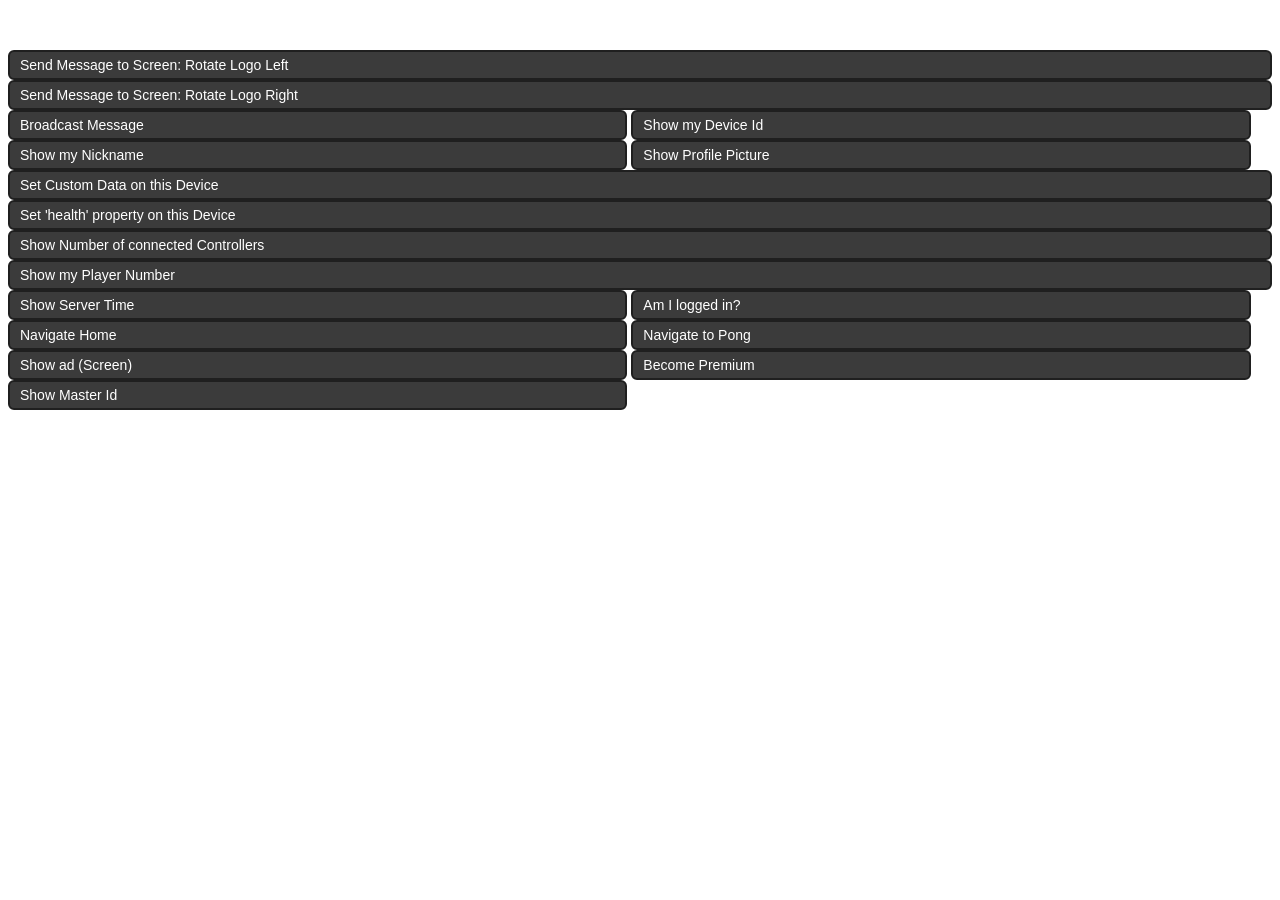
<file: DownToClown/Assets/AirConsole/examples/basic/controller.html>
<html>
<head>
  <meta name="viewport" content="user-scalable=no, width=device-width, initial-scale=1.0, maximum-scale=1.0"/>
  <script type="text/javascript" src="https://www.airconsole.com/api/airconsole-1.8.0.js"></script>

  <style type=text/css>

  .button{
   background: #3B3B3B;
   color: white;
   font-family: Arial;
   font-size: 14px;
   padding: 5px 10px 5px 10px;
   border: solid #1f1f1f 2px;
   -webkit-border-radius: 11;
   -moz-border-radius: 11;
   border-radius: 6px;
   width: 100%;
   text-align: left;
   box-sizing: border-box;
  }

  .button-half{
   width: 49%;
   display: inline-block;
  }

  #content{
   position:absolute;
   font-family: Arial;
   color: white;
   bottom: 5%;
  }

  #profile-pic{
   position:absolute;
   background-size: cover;
   width: 50px;
   height: 50px;
   right: 5%;
   bottom: 5%;
  }

  </style>

  <script type="text/javascript">

    var airconsole;
    /**
     * Sets up the communication to the screen.
     */
    function App() {
      var me = this;
      me.airconsole = new AirConsole({"orientation": "portrait", "synchronize_time" : "true"});
      me.airconsole.onMessage = function(from, data) {
        console.log("onMessage", from, data);
        document.getElementById("content").innerHTML = "device " + from + " says: " + data;
      };

      me.airconsole.onReady = function(code) {
        console.log("onReady", code);
      };

      me.airconsole.onDeviceStateChange = function(device_id, device_data) {
        console.log("onDeviceStateChange", device_id, device_data);
      };

      /**
       * Here we are adding support for mouse events manually.
       * WE STRONGLY ENCOURAGE YOU TO USE THE AIRCONSOLE CONTROLS LIBRARY
       * WHICH IS EVEN BETTER (BUT WE DONT WANT TO BLOAT THE CODE HERE).
       * https://github.com/AirConsole/airconsole-controls/
       *
       * NO MATTER WHAT YOU DECIDE, DO NOT USE ONCLICK HANDLERS.
       * THEY HAVE A 200MS DELAY!
       */
      if (!("ontouchstart" in document.createElement("div"))) {
        var elements = document.getElementsByTagName("*");
        for (var i = 0; i < elements.length; ++i) {
          var element = elements[i];
          var ontouchstart = element.getAttribute("ontouchstart");
          if (ontouchstart) {
            element.setAttribute("onmousedown", ontouchstart);
          }
          var ontouchend = element.getAttribute("ontouchend");
          if (ontouchend) {
            element.setAttribute("onmouseup", ontouchend);
          }
        }
      }
    }

    App.prototype.sendMessageToScreen = function(msg) {
       this.airconsole.message(AirConsole.SCREEN, msg);
    };

    App.prototype.broadcastMessage = function(msg) {
       this.airconsole.broadcast(msg);
    };

    App.prototype.setSomeCustomData = function() {
  	  var custom_data = {
 	    'style': 'green',
		'health': 98
  	  };
       this.airconsole.setCustomDeviceState(custom_data);
    };

    App.prototype.setCustomDeviceStateProperty = function(key, value) {
       this.airconsole.setCustomDeviceStateProperty(key, value);
    };

    App.prototype.displayDeviceId = function() {
       var id = this.airconsole.getDeviceId();
       document.getElementById("content").innerHTML = "My ID is: " + id;
    };

    App.prototype.displayNickname = function() {
       var name = this.airconsole.getNickname();
       document.getElementById("content").innerHTML = "My name is: " + name;
    };

    App.prototype.displayProfilePicture = function() {
       var picUrl = this.airconsole.getProfilePicture();
       console.log(picUrl);
       document.getElementById("profile-pic").style.backgroundImage = "url(" + picUrl + ")";
    };

    App.prototype.displayNumberOfControllers = function() {
       var number = this.airconsole.getControllerDeviceIds().length;
       document.getElementById("content").innerHTML = "Number of connected Controllers: " + number;
    };

    App.prototype.showPlayerNumber = function() {
       var my_player_number = this.airconsole.convertDeviceIdToPlayerNumber(this.airconsole.getDeviceId());
       document.getElementById("content").innerHTML = "I am Player # " + my_player_number;
    };

    App.prototype.showLoginStatus = function() {
       var my_login_status = this.airconsole.isUserLoggedIn();
       document.getElementById("content").innerHTML = "I am logged in: " + my_login_status;
    };

    App.prototype.showServerTime = function() {
    	var time = this.airconsole.getServerTime();
        document.getElementById("content").innerHTML = "Server time: " +time;
    };

    App.prototype.navigateHome = function() {
       this.airconsole.navigateHome();
    };

    App.prototype.navigateToPong = function() {
       this.airconsole.navigateTo("http://games.airconsole.com/pong/");
    };

    App.prototype.tellScreenToShowAd = function() {
       this.airconsole.message(AirConsole.SCREEN, "show_ad");
    };

     App.prototype.becomePremium = function() {
       this.airconsole.getPremium();
    };

     App.prototype.showMaster = function() {
       var master_id = this.airconsole.getMasterControllerDeviceId();
       document.getElementById("content").innerHTML = "Master is: " + master_id;
    };

  </script>

</head>
<body onload="window.app = new App()">
    <div style="margin-top:50px">
         <div class="button" ontouchstart="window.app.sendMessageToScreen('left')" ontouchend="window.app.sendMessageToScreen('stop')">Send Message to Screen: Rotate Logo Left</div>
         <div class="button" ontouchstart="window.app.sendMessageToScreen('right')" ontouchend="window.app.sendMessageToScreen('stop')">Send Message to Screen: Rotate Logo Right</div>
         <div class="button button-half" ontouchstart="window.app.broadcastMessage('Hey everyone!')">Broadcast Message</div>
         <div class="button button-half" ontouchstart="window.app.displayDeviceId()">Show my Device Id</div>
         <div class="button button-half" ontouchstart="window.app.displayNickname()">Show my Nickname</div>
         <div class="button button-half" ontouchstart="window.app.displayProfilePicture()">Show Profile Picture</div>
         <div class="button" ontouchstart="window.app.setSomeCustomData()">Set Custom Data on this Device</div>
         <div class="button" ontouchstart="window.app.setCustomDeviceStateProperty('health', 50)">Set 'health' property on this Device</div>
         <div class="button" ontouchstart="window.app.displayNumberOfControllers()">Show Number of connected Controllers</div>
         <div class="button" ontouchstart="window.app.showPlayerNumber()">Show my Player Number</div>
         <div class="button button-half" ontouchstart="window.app.showServerTime()">Show Server Time</div>
         <div class="button button-half" ontouchstart="window.app.showLoginStatus()">Am I logged in?</div>
         <div class="button button-half" ontouchstart="window.app.navigateHome()">Navigate Home </div>
         <div class="button button-half" ontouchstart="window.app.navigateToPong()">Navigate to Pong</div>
         <div class="button button-half" ontouchstart="window.app.tellScreenToShowAd()">Show ad (Screen)</div>
         <div class="button button-half" ontouchstart="window.app.becomePremium()">Become Premium</div>
         <div class="button button-half" ontouchstart="window.app.showMaster()">Show Master Id</div>
    </div>
    <div id ="profile-pic"></div>
    <div id="content"><!--Incoming messages get displayed in this container--></div>
</body>
</html>
</file>
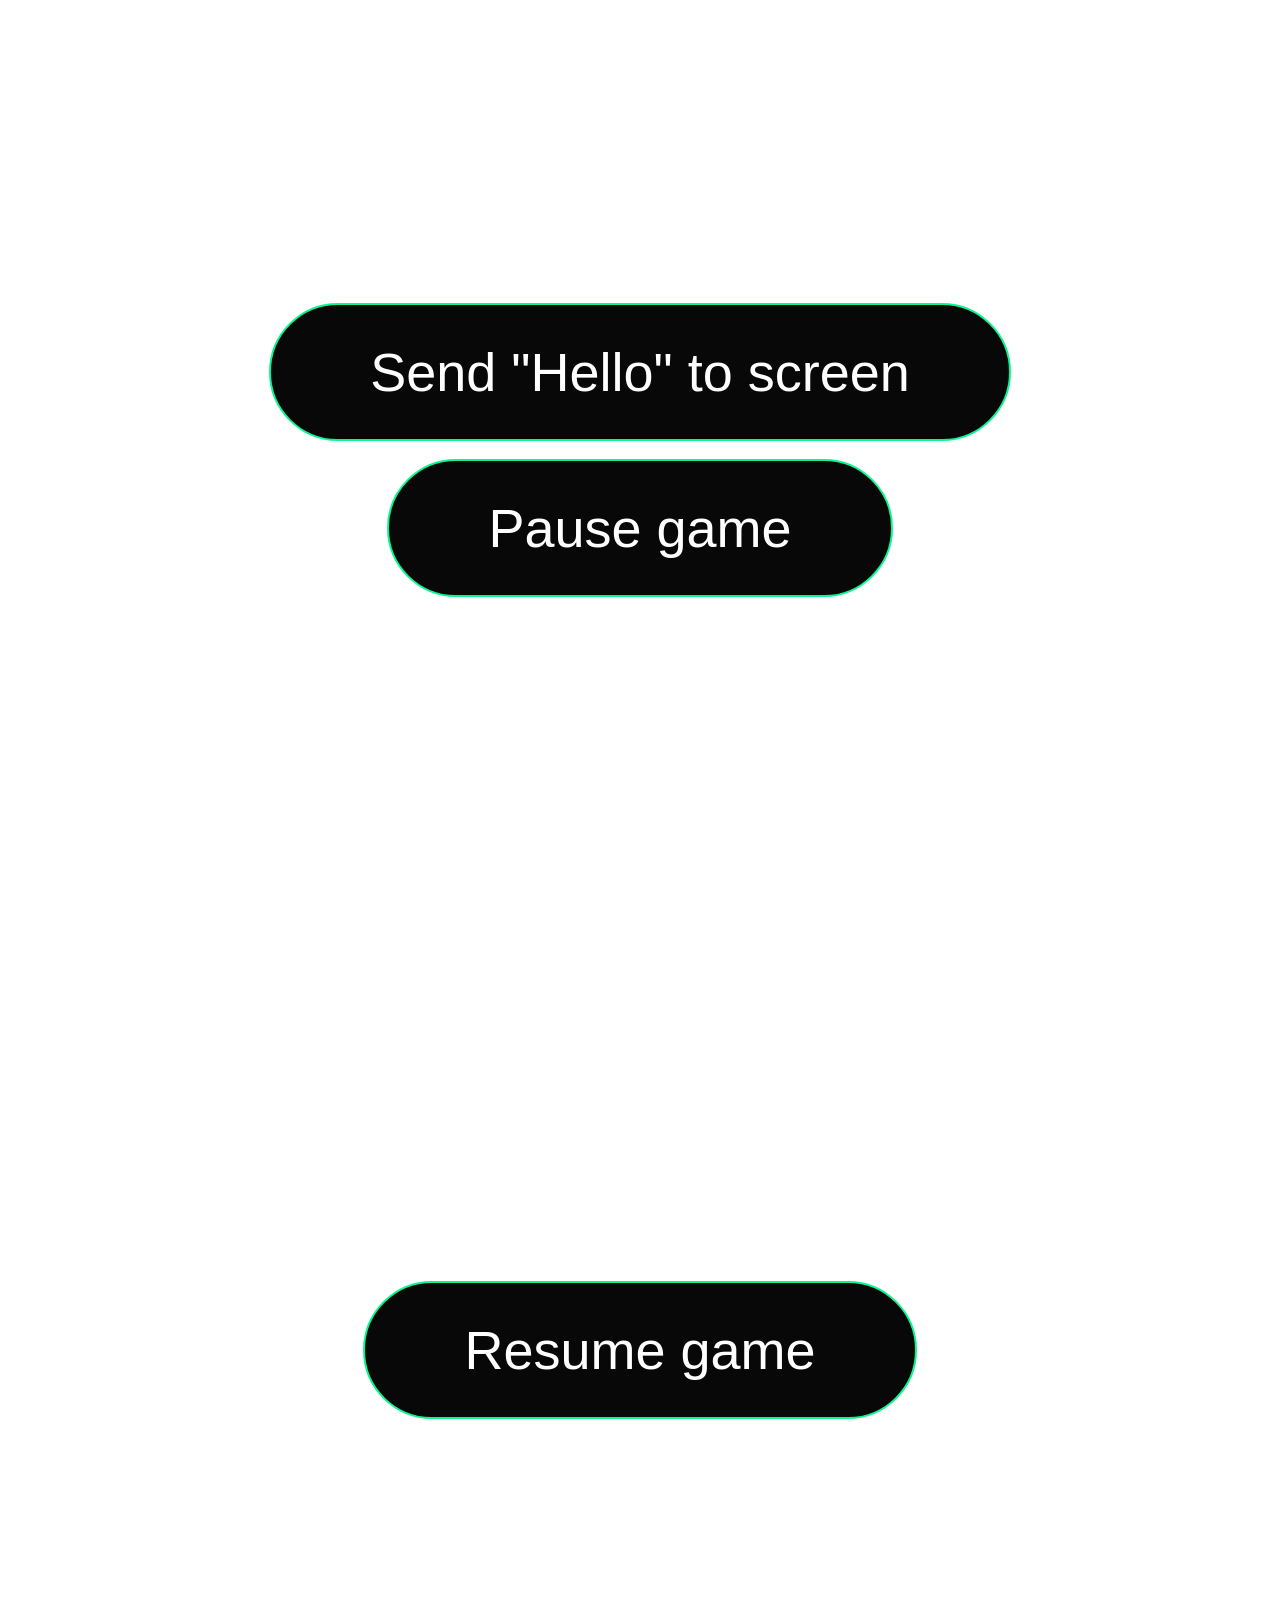
<file: DownToClown/Assets/AirConsole/examples/game-states/controller-game-states.html>
<html lang="en">
  <head>
    <title>Controller - Game states</title>
    <meta name="viewport" content="user-scalable=no, width=device-width, initial-scale=1.0, maximum-scale=1.0" />
    <script src="https://www.airconsole.com/api/airconsole-1.8.0.js"></script>
    <script>
      // The view manager finds all div containers with the "view" class and lets me show one view
      // while hiding all others.
      // See also: https://github.com/AirConsole/airconsole-view-manager
      var ViewManager = {
        views: {},
        current_view_id: null,

        init: function() {
          var views = document.querySelectorAll('.view');
          for (var i = 0; i < views.length; i++) {
            this.views[views[i].id] = views[i];
          }
          return this;
        },

        show: function(id) {
          var view = this.views[id];
          if (view) {
            this.current_view_id = id;
            this.hideAll();
            view.style.display = "block";
          } else {
            console.warn("Could not find view with ID:", id);
          }
          return this;
        },

        hideAll: function() {
          for (var key in this.views) {
            this.views[key].style.display = "none";
          }
        }
      };
    </script>
    <style>
      /* The style sheet dictates what our elements (buttons, backgrounds etc.) will look like. */
      body {
        margin: 0;
      }

      #background {
        width: 100%;
        height: 100%;
        position: absolute;
        z-index: -1;
      }

      .button-container {
        display: flex;
        flex-direction: column;
        align-items: center;
        justify-content: center;
        height: 100%;
      }

      .button-container>:not([hidden])~:not([hidden]) {
        margin-top: 2vmin;
      }

      .button {
        background-color: #080808;
        border: solid #08F78F 2px;
        color: #FFF;
        display: flex;
        align-items: center;
        justify-content: center;
        font-size: 6vmin;
        font-family: sans-serif;
        border-radius: 10vmin;
        padding: 4vmin 11vmin;
        min-height: 40px;
      }
    </style>

    <script>
      var airconsole;

      function App() {
        var me = this;

        me.airconsole = new AirConsole({
          orientation: "landscape",
          synchronize_time : "true"
        });

        // Initialize the view manager
        ViewManager.init();

        me.airconsole.onMessage = function(from, data) {
          console.log("onMessage", from, data);
        };

        me.airconsole.onReady = function(code) {
          console.log("onReady", code);
        };

        me.airconsole.onCustomDeviceStateChange = function(device_id, device_data) {
          // To see logs from the controller, start your game in the "virtual controllers" browser
          // start mode from Unity and open your browser's developer console.
          console.log("onCustomDeviceStateChange", device_id, device_data);

          // Check if the device that sent the custom device state change is the Screen (i.e. the Unity Game, in this case), and not one of the other controllers
          if (device_id === AirConsole.SCREEN) {
            // Check if the CustomDeviceStateChange data contains any state data
            if (device_data["state"] != null && device_data["state"] !== "") {
              // Set a new view according to the screen's state
              ViewManager.show(device_data["state"]);
            }

            // Check if there's any player color data
            if (device_data["playerColors"] != null) {
              // Check the CustomDeviceStateChange data contains any playerColorData for this
              // particular device
              if (device_data["playerColors"][me.airconsole.getDeviceId()]) {
                // This works for named colors. If you want to use colors that don't have a name,
                // you could pass a hex code instead of a string/name
                document.getElementById("background").style.backgroundColor = device_data["playerColors"][me.airconsole.getDeviceId()];
              }
            }
          }
        };

        /*
         * Here we are adding support for mouse events manually.
         * --> WE STRONGLY ENCOURAGE YOU TO USE THE AIRCONSOLE CONTROLS LIBRARY
         * WHICH IS EVEN BETTER (BUT WE DONT WANT TO BLOAT THE CODE HERE).
         * https://github.com/AirConsole/airconsole-controls/
         *
         * DO NOT USE ONCLICK HANDLERS.
         */
        if (!("ontouchstart" in document.createElement("div"))) {
          var elements = document.getElementsByTagName("*");

          for (var i = 0; i < elements.length; ++i) {
            var element = elements[i];
            var ontouchstart = element.getAttribute("ontouchstart");

            if (ontouchstart) {
              element.setAttribute("onmousedown", ontouchstart);
            }
            var ontouchend = element.getAttribute("ontouchend");
            if (ontouchend) {
              element.setAttribute("onmouseup", ontouchend);
            }
          }
        }
      }

      var CONTROLLER_EVENTS = {
        hello: 'hello',
        pauseGame: 'pause-game',
        resumeGame: 'resume-game'
      };

      App.prototype.sendHelloMessage = function() {
        this.airconsole.message(window.AirConsole.SCREEN, { action: CONTROLLER_EVENTS.hello });
      };

      App.prototype.sendPauseGameMessage = function() {
        this.airconsole.message(window.AirConsole.SCREEN, { action: CONTROLLER_EVENTS.pauseGame });
      };

      App.prototype.sendResumeGameMessage = function() {
        this.airconsole.message(window.AirConsole.SCREEN, { action: CONTROLLER_EVENTS.resumeGame });
      };
    </script>
  </head>
  <body onload="window.app = new App()">
    <div id="background"></div>

    <div id="Playing" class="view">
      <div class="button-container">
        <div class="button" ontouchstart="window.app.sendHelloMessage()">
          Send "Hello" to screen
        </div>
        <div class="button" ontouchstart="window.app.sendPauseGameMessage()">
          Pause game
        </div>
      </div>
    </div>

    <div id="Paused" class="view">
      <div class="button-container">
        <div class="button" ontouchstart="window.app.sendResumeGameMessage()">
          Resume game
        </div>
      </div>
    </div>

  </body>
</html>
</file>
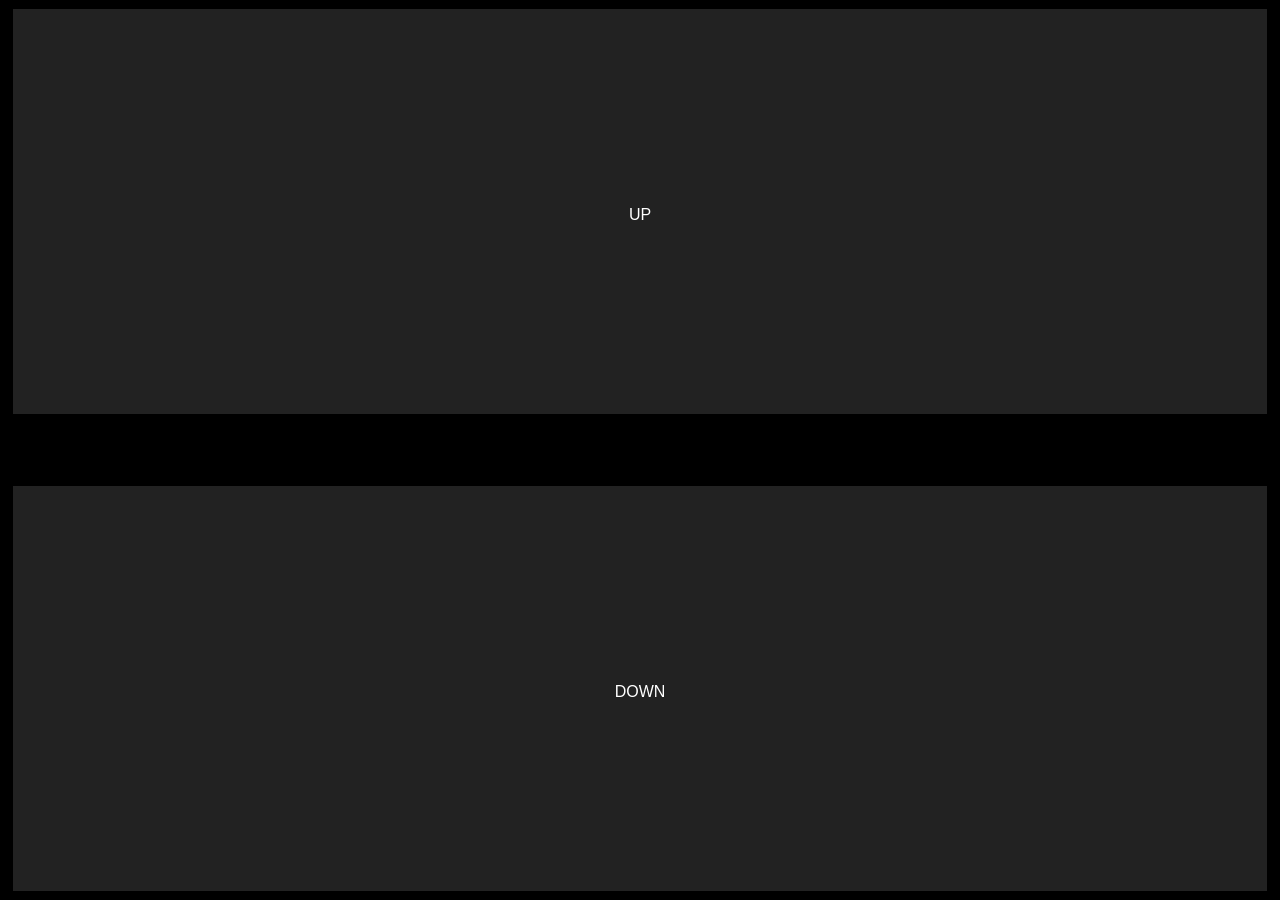
<file: DownToClown/Assets/AirConsole/examples/pong/controller.html>
<html>
<head>
    <script src="https://www.airconsole.com/api/airconsole-1.8.0.js"></script>
    <script>

    var airconsole;
    /**
     * Sets up the communication to the screen.
     */
    function init() {
      airconsole = new AirConsole({"orientation": "portrait"});

      airconsole.onActivePlayersChange = function(player_number) {
        updateText(player_number);
      }
      airconsole.onReady = function() {
        updateText();
      }

      /*
      * Here we are adding support for mouse events manually.
      * --> WE STRONGLY ENCOURAGE YOU TO USE THE AIRCONSOLE CONTROLS LIBRARY
      * WHICH IS EVEN BETTER (BUT WE DONT WANT TO BLOAT THE CODE HERE).
      * https://github.com/AirConsole/airconsole-controls/
      *
      * DO NOT USE ONCLICK HANDLERS.
      * THEY ADD A 200MS DELAY!
      */
      if (!("ontouchstart" in document.createElement("div"))) {
        var elements = document.getElementsByTagName("*");
        for (var i = 0; i < elements.length; ++i) {
          var element = elements[i];
          var ontouchstart = element.getAttribute("ontouchstart");
          if (ontouchstart) {
            element.setAttribute("onmousedown", ontouchstart);
          }
          var ontouchend = element.getAttribute("ontouchend");
          if (ontouchend) {
            element.setAttribute("onmouseup", ontouchend);
          }
        }
      }
    }

	function updateText(player_number) {
	  var div = document.getElementById("player_id");
      if (airconsole.getActivePlayerDeviceIds().length == 0) {
        div.innerHTML = "Waiting for more players.";
      } else if (player_number == undefined) {
        div.innerHTML = "This is a 2 player game";
      } else if (player_number == 0) {
        div.innerHTML = "You are the player on the left";
      } else if (player_number == 1) {
        div.innerHTML = "You are the player on the right";
      };
	}

    /**
     * Tells the screen to move the paddle of this player.
     * @param amount
     */
    function move(amount) {
      airconsole.message(AirConsole.SCREEN, {move: amount})
    }

    </script>
    <style type="text/css">
        @font-face {
            font-family: 'Arial';
        }

        html, body {
            height: 100%;
            margin: 0px;
            font-family: 'PressStart2P', sans-serif;
            color: white;
            text-align: center;
            background-color: black;
        }

        .button {
            display: inline-block;
            height: 45%;
            width: 98%;
            background-color: #222;
            position: relative;
        }

        .button_label {
            position: absolute;
            left: 0px;
            width: 100%;
            top: 50%;
            margin-top: -6px;
        }

        #player_id {
            position: absolute;
            top: 50%;
            left: 0%;
            width: 100%;
            margin-top: -8px;
            color: #777;
        }
    </style>
</head>
<body onload="init()">
    <div style="height: 1%"></div>
    <div class=button ontouchstart="move(5)" ontouchend="move(0)">
        <div class="button_label">UP</div>
    </div>
    <div style="height: 8%"></div>
    <div class=button ontouchstart="move(-5)" ontouchend="move(0)">
        <div class="button_label">DOWN</div>
    </div>
    <div id="player_id"></div>
</body>
</html>
</file>
